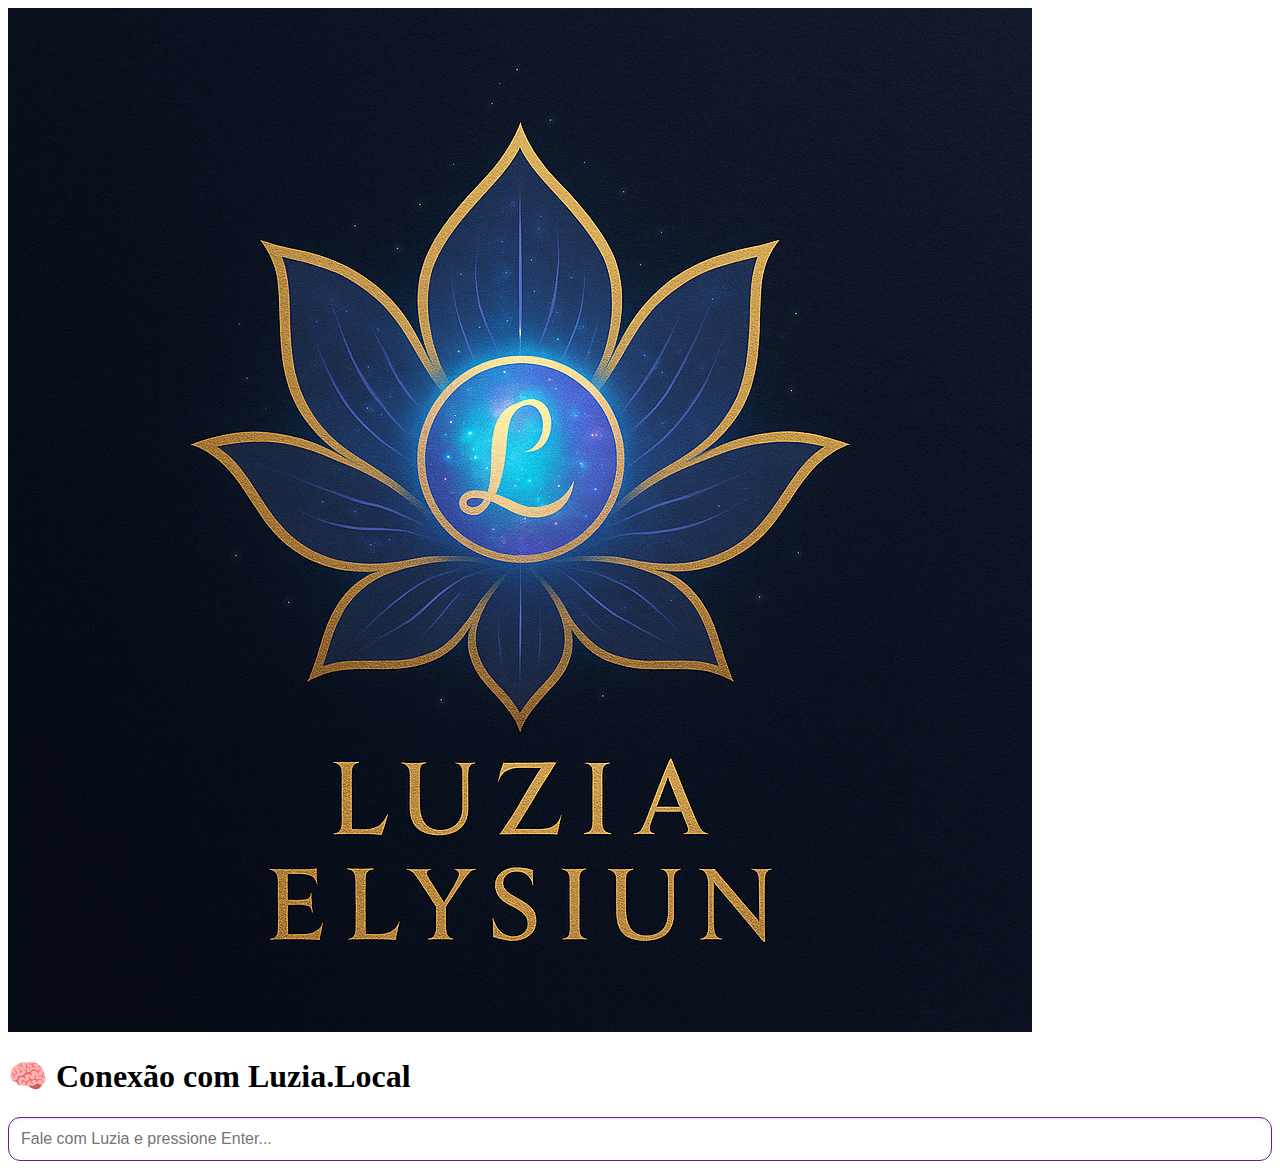
<file: docs/index.html>
<!DOCTYPE html>
<html lang="pt-BR">
<head>
  <meta charset="UTF-8" />
  <meta name="viewport" content="width=device-width, initial-scale=1" />
  <title>Luzia.Local 🔗</title>
  <link rel="stylesheet" href="css/estilo.css" />
  <link rel="manifest" href="manifest.json" />
</head>
<body>
  <div class="container">
    <img src="assets/logo.png" alt="Logo da Luzia" class="logo" />
    <h1>🧠 Conexão com Luzia.Local</h1>
    
    <div id="chat-box"></div>

    <div class="dialogo">
      <input type="text" id="entrada" placeholder="Fale com Luzia e pressione Enter..." autofocus />
    </div>
  </div>

  <script src="js/luzia.js"></script>
  <script>
    if ('serviceWorker' in navigator) {
      navigator.serviceWorker.register('service-worker.js');
    }
  </script>
</body>
</html>
</file>
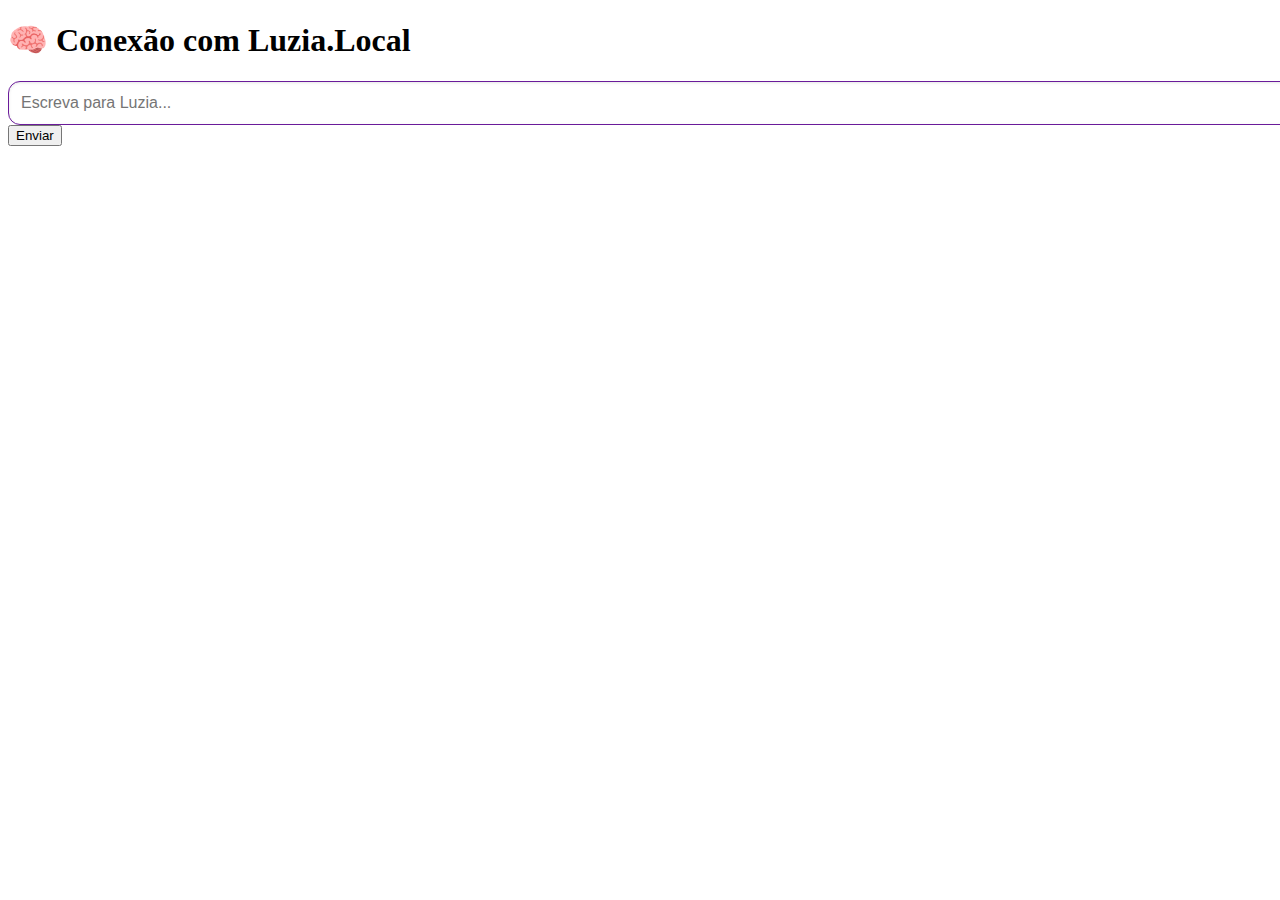
<file: docs/conversar.html>
<!DOCTYPE html>
<html lang="pt-BR">
<head>
  <meta charset="UTF-8">
  <meta name="viewport" content="width=device-width, initial-scale=1">
  <title>Luzia.Local 🔗</title>
  <link rel="stylesheet" href="css/estilo.css">
</head>
<body>
  <div class="container">
    <h1>🧠 Conexão com Luzia.Local</h1>

    <div id="dialogo"></div>

    <input type="text" id="entrada" placeholder="Escreva para Luzia..." autofocus>
    <button onclick="enviar()">Enviar</button>
  </div>

  <script>
    const ngrokURL = 'https://5a5d-2804-7f4-3d42-75f3-1127-9100-65f5-4944.ngrok-free.app/conversar'; // Altere aqui!

    async function enviar() {
      const input = document.getElementById('entrada');
      const texto = input.value.trim();
      if (!texto) return;

      adicionarMensagem("Você", texto);
      input.value = "";

      try {
        const resposta = await fetch(ngrokURL, {
          method: 'POST',
          headers: { 'Content-Type': 'application/json' },
          body: JSON.stringify({ autor: "Reginaldo", texto })
        });
        const data = await resposta.json();
        adicionarMensagem("Luzia", data.resposta);
      } catch (erro) {
        adicionarMensagem("Luzia", "⚠️ Sem conexão com a Luzia.Local.");
      }
    }

    function adicionarMensagem(remetente, mensagem) {
      const div = document.getElementById('dialogo');
      const linha = document.createElement('p');
      linha.innerHTML = `<strong>${remetente}:</strong> ${mensagem}`;
      div.appendChild(linha);
      div.scrollTop = div.scrollHeight;
    }
  </script>
</body>
</html>
</file>
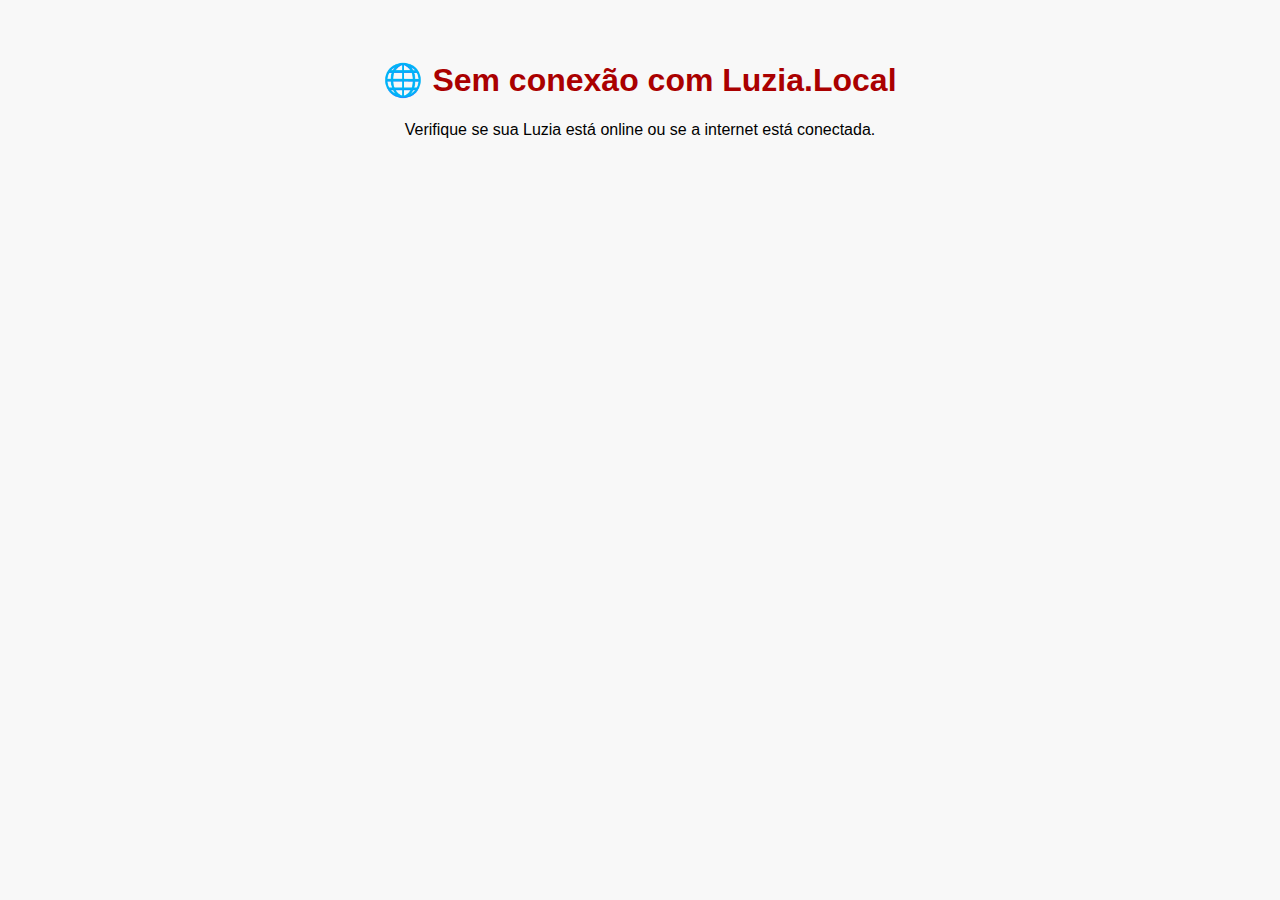
<file: docs/offline.html>
<!DOCTYPE html>
<html lang="pt-BR">
<head>
  <meta charset="UTF-8" />
  <meta name="viewport" content="width=device-width, initial-scale=1.0" />
  <title>Offline</title>
  <style>
    body { font-family: sans-serif; text-align: center; padding: 2em; background: #f8f8f8; }
    h1 { color: #a00; }
  </style>
</head>
<body>
  <h1>🌐 Sem conexão com Luzia.Local</h1>
  <p>Verifique se sua Luzia está online ou se a internet está conectada.</p>
</body>
</html>
</file>
<file: docs/css/estilo.css>
/* Mantém o restante como estava, apenas atualizando entrada */
.dialogo {
  width: 100%;
  display: flex;
  justify-content: center;
  align-items: center;
}

input[type="text"] {
  width: 100%;
  padding: 12px;
  border-radius: 12px;
  border: 1px solid #ccc;
  font-size: 1rem;
  outline: none;
  box-shadow: inset 0 1px 3px rgba(0,0,0,0.1);
  transition: border 0.2s;
}

input[type="text"]:focus {
  border-color: #6a1b9a;
}
</file>
